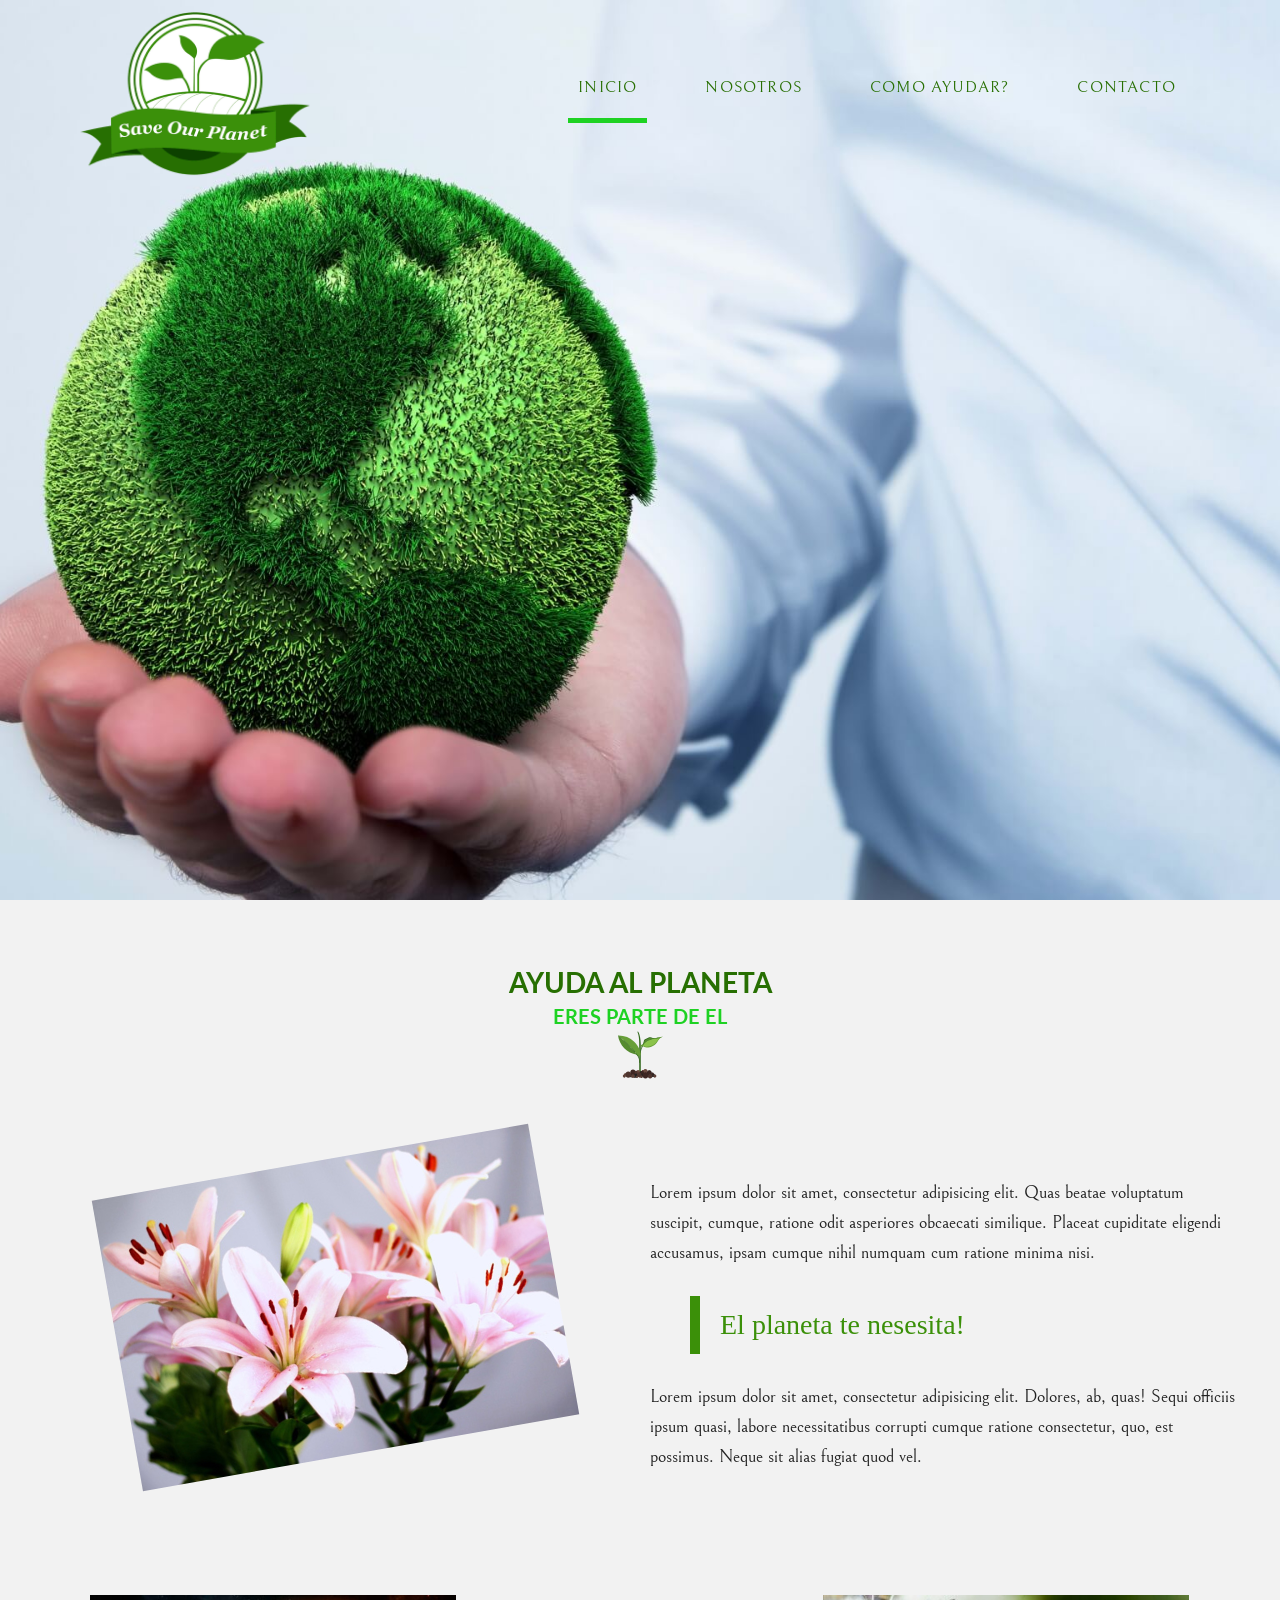
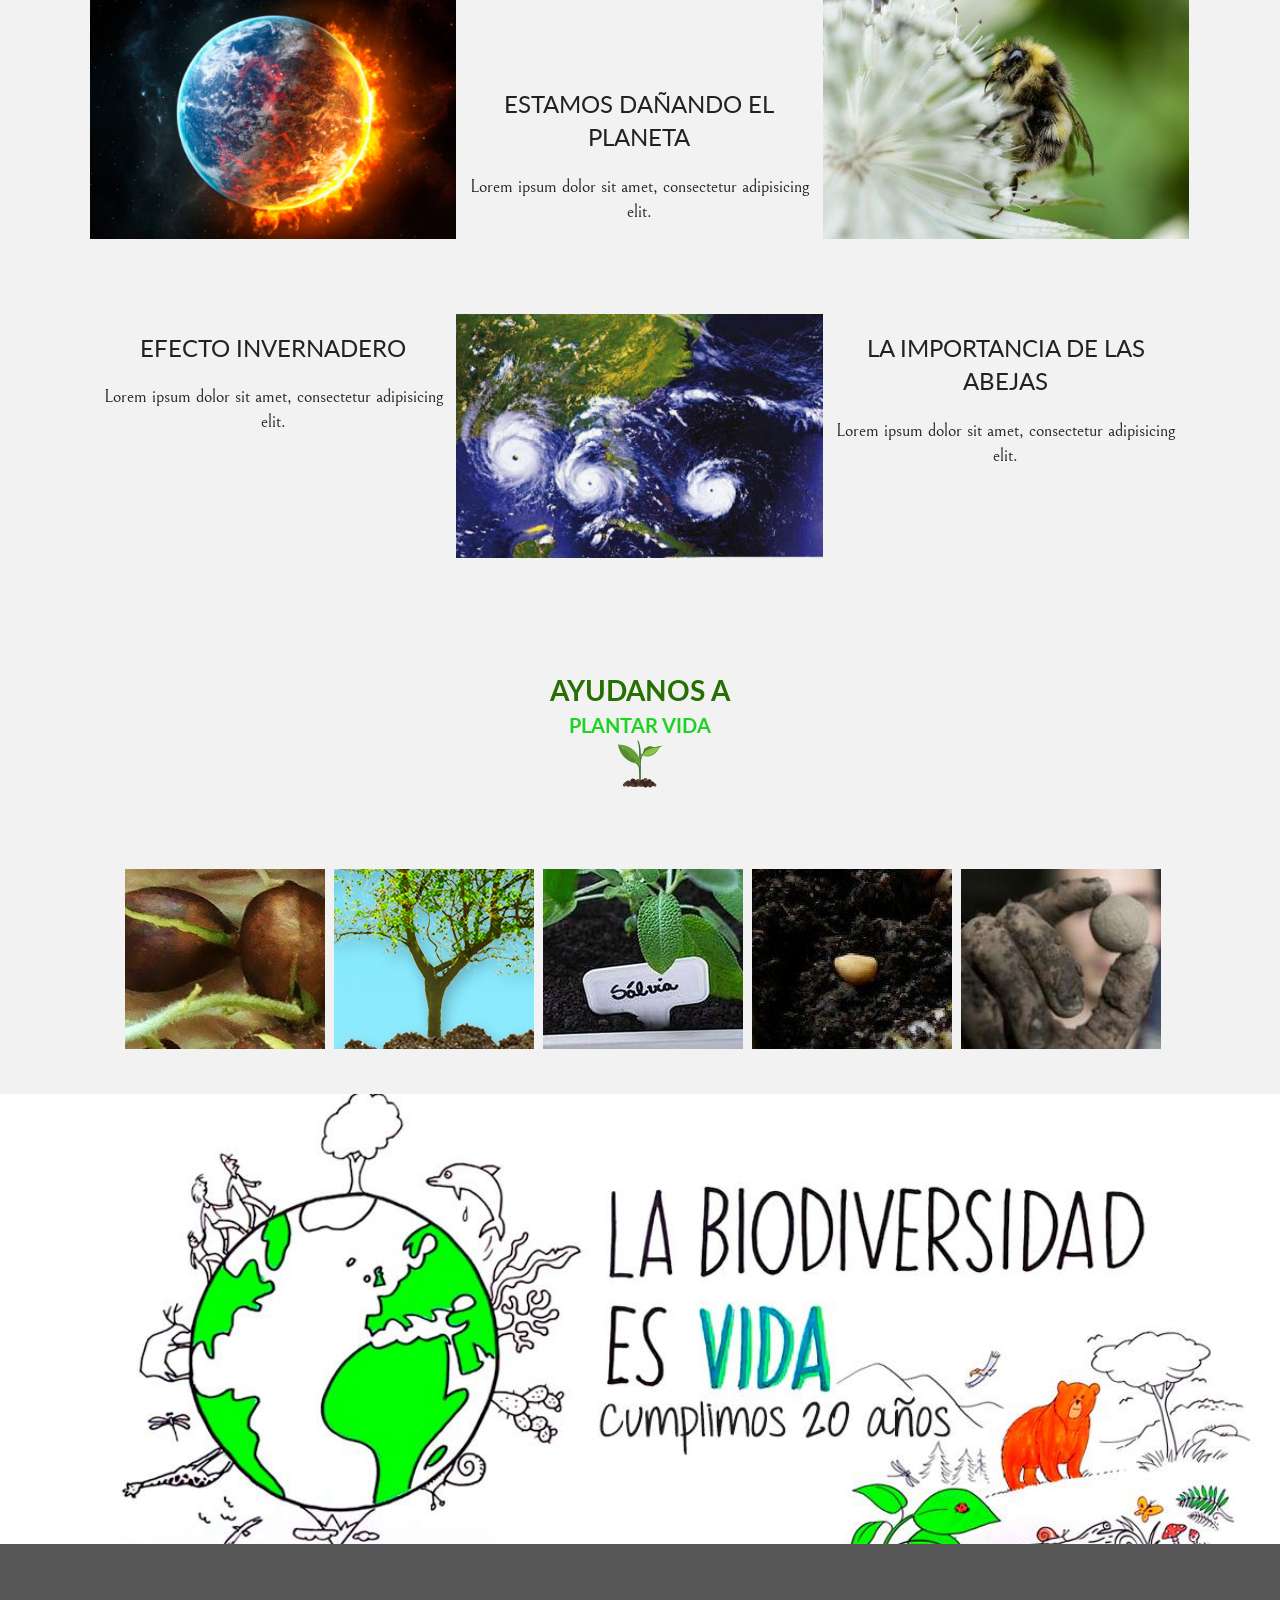
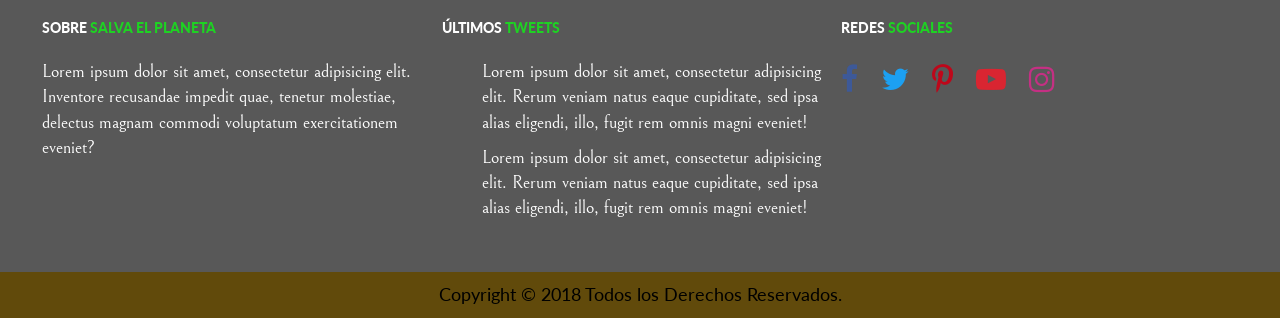
<file: index.html>
<!doctype html>
<html class="no-js" lang="es"> 

<head>
    <meta charset="utf-8">
    <meta http-equiv="x-ua-compatible" content="ie=edge">
    <title></title>
    <meta name="description" content="">
    <meta name="viewport" content="width=device-width, initial-scale=1, shrink-to-fit=no">

    <link rel="manifest" href="site.webmanifest">
    <link rel="apple-touch-icon" href="icon.png">
    <link rel="icon" href="img/favicon-32x32.png">
    <!-- Place favicon.ico in the root directory -->

    <link rel="stylesheet" href="css/normalize.css">
    <link rel="stylesheet" href="css/font-awesome.min.css">
    <link rel="stylesheet" href="css/main.css">
    <link rel="stylesheet" href="css/lightbox.css">
    <link href="https://fonts.googleapis.com/css?family=Bellefair|Lato:400,700,900" rel="stylesheet"> 



</head>

<body class="inicio">
    <!--[if lte IE 9]>
    <p class="browserupgrade">You are using an <strong>outdated</strong> browser. Please <a href="https://browsehappy.com/">upgrade your browser</a> to improve your experience and security.</p>
  <![endif]-->

    <!-- Navegacion -->

    <header class="site-header">
        <div class="hero">
            <div class="contenido-header">
                <nav>
                    <input type="checkbox" id="nav" class="hidden">
                    <label for="nav" class="nav-btn">
               <i></i>
               <i></i>
               <i></i>
            </label>
                    <div class="logo">
                        <a href="index.html"><img src="img/logo.png" class="logotipo"></a>
                    </div>
                    <div class="nav-wrapper">
                        <ul>
                            <li><a href="index.html" class="activo">Inicio</a></li>
                            <li><a href="nosotros.html">Nosotros</a></li>
                            <li><a href="como-ayudar.html">Como Ayudar?</a></li>
                            <li><a href="contacto.html">Contacto</a></li>
                        </ul>
                    </div>
                </nav>
            </div>
        </div>
    </header>

    <!-- Informacion -->

    <div class="contenedor">
        <main class="contenido-principal clearfix">
            <h2 class="encabezado">Ayuda al Planeta <span>Eres parte de el</span> <img src="img/planta.svg" class="planta"> </h2>

            <div class="contenedor-grid">

                <div class="imagen-principal columnas2-4">
                    <img src="img/sidebar.jpg" alt="Imagen" class="efecto-imagen">
                </div>

                <div class="contenido-principal columnas2-4">
                    <p>Lorem ipsum dolor sit amet, consectetur adipisicing elit. Quas beatae voluptatum suscipit, cumque, ratione odit asperiores obcaecati similique. Placeat cupiditate eligendi accusamus, ipsam cumque nihil numquam cum ratione minima nisi.</p>

                    <blockquote>
                        El planeta te nesesita!
                    </blockquote>

                    <p>Lorem ipsum dolor sit amet, consectetur adipisicing elit. Dolores, ab, quas! Sequi officiis ipsum quasi, labore necessitatibus corrupti cumque ratione consectetur, quo, est possimus. Neque sit alias fugiat quod vel.</p>

                </div>
            </div>
        </main>
    </div>

    <!-- Impacto Social -->

    <div class="informacion-cajas contenedor clear">
        <div class="caja">
            <img src="img/informacion01.jpg" alt="informacion" class="imagen-caja">

            <div class="contenido-caja">
                <h2>Efecto Invernadero</h2>
                <p>Lorem ipsum dolor sit amet, consectetur adipisicing elit.</p>
            </div>
        </div>

        <div class="caja">
            <div class="contenido-caja">
                <h2>Estamos Dañando el planeta</h2>
                <p>Lorem ipsum dolor sit amet, consectetur adipisicing elit.</p>
            </div>

            <img src="img/informacion02.jpg" alt="informacion" class="imagen-caja">
        </div>

        <div class="caja">
            <img src="img/informacion03.jpg" alt="informacion" class="imagen-caja">

            <div class="contenido-caja">
                <h2>La importancia de las abejas</h2>
                <p>Lorem ipsum dolor sit amet, consectetur adipisicing elit.</p>
            </div>
        </div>

    </div>

    <div class="contenedor">
        <main class="contenido-principal clearfix">
            <h2 class="encabezado">Ayudanos A <span>Plantar Vida</span> <img src="img/planta.svg" class="planta"> </h2>
        </main>
    </div>

    <!-- Galeria -->
    <section class="seccion contenedor">
        <div class="galeria">
            <a href="img/Galeria/Grande/galeria01.JPG" data-lightbox="galeria">
                <img src="img/Galeria/galeria01.jpg" alt="">
            </a>
            <a href="img/Galeria/Grande/galeria02.jpg" data-lightbox="galeria">
                <img src="img/Galeria/galeria02.jpg" alt="">
            </a>
            <a href="img/Galeria/Grande/galeria03.jpg" data-lightbox="galeria">
                <img src="img/Galeria/galeria03.jpg" alt="">
            </a>
            <a href="img/Galeria/Grande/galeria04.jpg" data-lightbox="galeria">
                <img src="img/Galeria/galeria04.jpg" alt="">
            </a>
            <a href="img/Galeria/Grande/galeria05.jpg" data-lightbox="galeria">
                <img src="img/Galeria/galeria05.jpg" alt="">
            </a>
        </div>
    </section>

    <!-- Mapa -->

    <div class="mapa"></div>

    <!-- Footer -->

    <footer class="site-footer">
        <div class="contenedor clearfix">
            <div class="footer-informacion">
                <h3>Sobre <span>Salva el Planeta</span></h3>
                <p>Lorem ipsum dolor sit amet, consectetur adipisicing elit. Inventore recusandae impedit quae, tenetur molestiae, delectus magnam commodi voluptatum exercitationem eveniet?</p>
            </div>
            <div class="ultimos-tweets">
                <h3>Últimos <span>tweets</span></h3>
                <ul>
                    <li>Lorem ipsum dolor sit amet, consectetur adipisicing elit. Rerum veniam natus eaque cupiditate, sed ipsa alias eligendi, illo, fugit rem omnis magni eveniet!</li>
                    <li>Lorem ipsum dolor sit amet, consectetur adipisicing elit. Rerum veniam natus eaque cupiditate, sed ipsa alias eligendi, illo, fugit rem omnis magni eveniet!</li>
                </ul>
            </div>

            <!-- Redes Sociales -->

            <div class="menu">
                <h3>Redes <span>Sociales</span></h3>
                <nav class="redes-sociales">
                    <a href="#"><i class="fa fa-facebook" aria-hidden="true"></i></a>
                    <a href="#"><i class="fa fa-twitter" aria-hidden="true"></i></a>
                    <a href="#"><i class="fa fa-pinterest-p" aria-hidden="true"></i></a>
                    <a href="#"><i class="fa fa-youtube-play" aria-hidden="true"></i></a>
                    <a href="#"><i class="fa fa-instagram" aria-hidden="true"></i></a>
                </nav>
            </div>
        </div>
        <p class="copyright">Copyright &copy 2018 Todos los Derechos Reservados.</p>
    </footer>
    <script src="js/vendor/modernizr-3.6.0.min.js"></script>
    <script src="https://code.jquery.com/jquery-3.3.1.min.js" integrity="sha256-FgpCb/KJQlLNfOu91ta32o/NMZxltwRo8QtmkMRdAu8=" crossorigin="anonymous"></script>
    <script>
        window.jQuery || document.write('<script src="js/vendor/jquery-3.3.1.min.js"><\/script>')

    </script>
    <script src="js/plugins.js"></script>
    <script src="js/main.js"></script>

    <!-- Google Analytics: change UA-XXXXX-Y to be your site's ID. -->
    <script>
        window.ga = function() {
            ga.q.push(arguments)
        };
        ga.q = [];
        ga.l = +new Date;
        ga('create', 'UA-XXXXX-Y', 'auto');
        ga('send', 'pageview')

    </script>
    <script src="https://www.google-analytics.com/analytics.js" async defer></script>
    <script src="js/lightbox.js"></script>
</body>

</html>
</file>
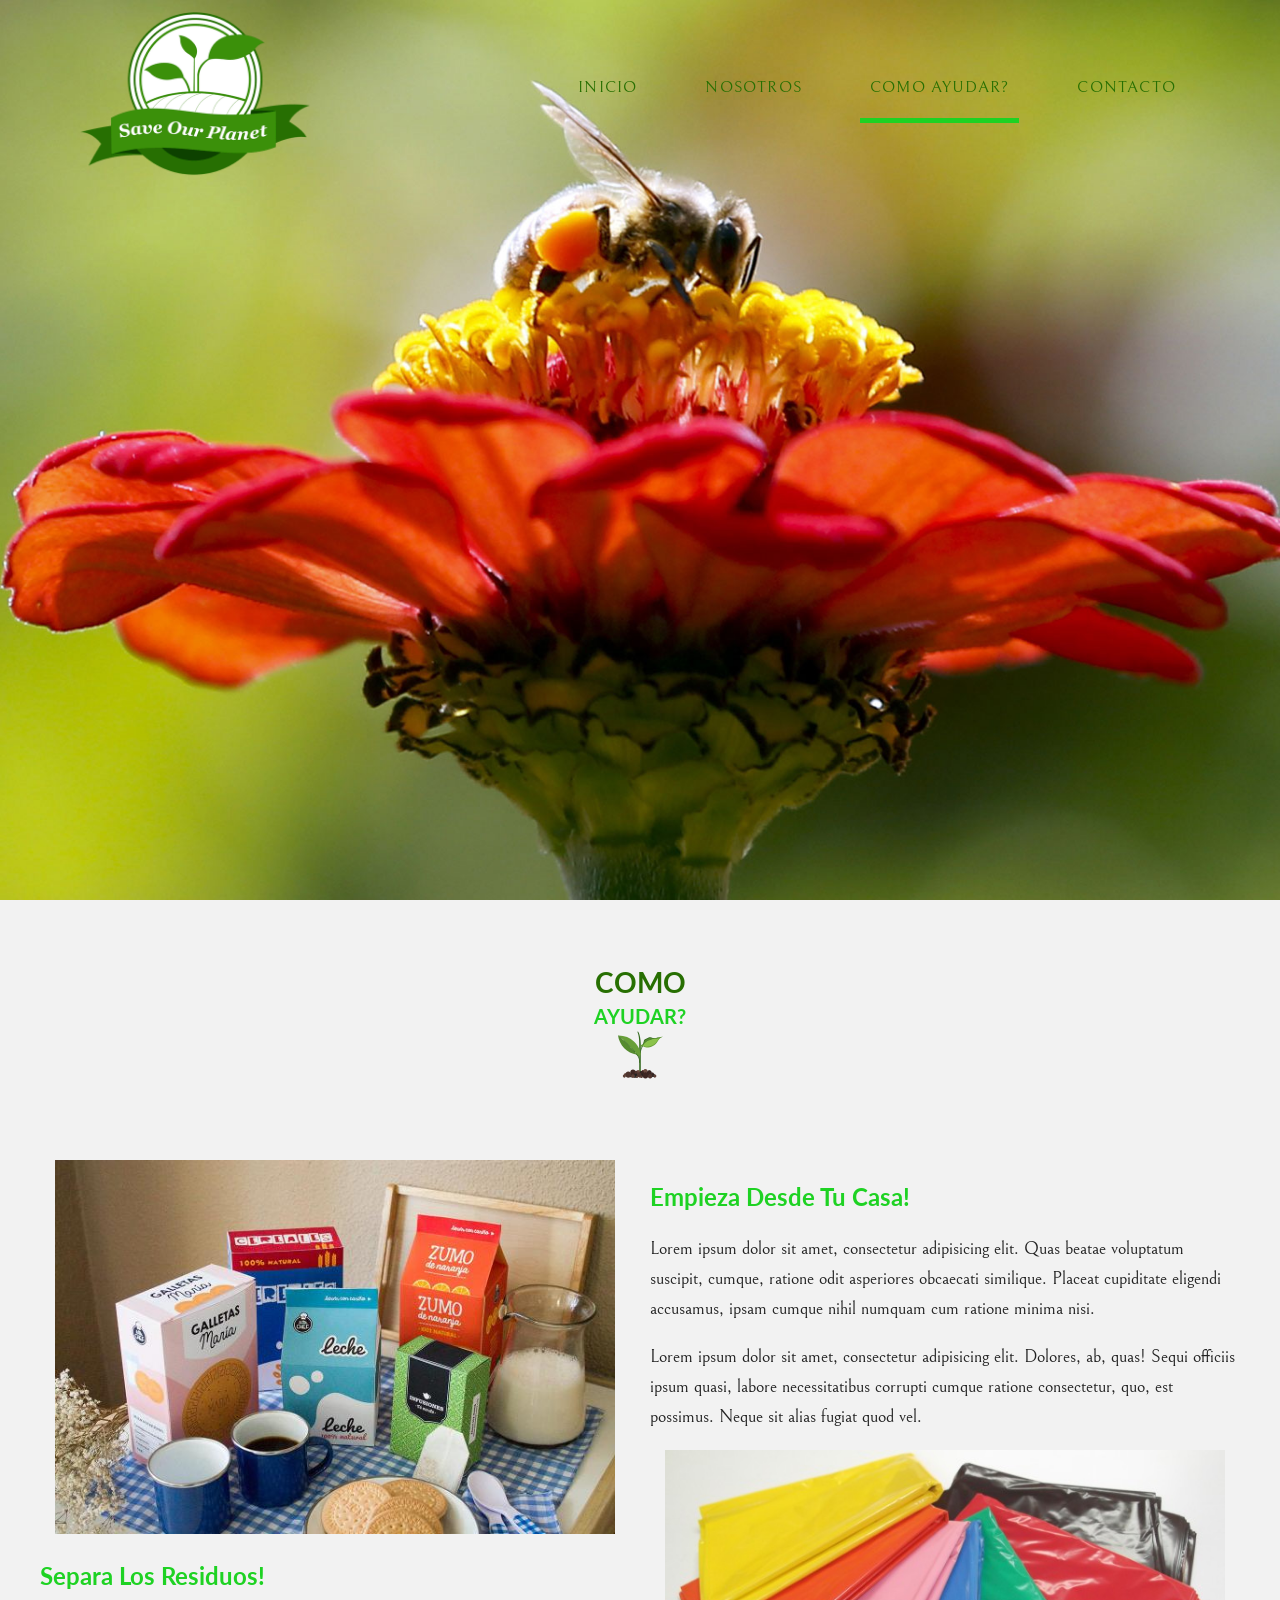
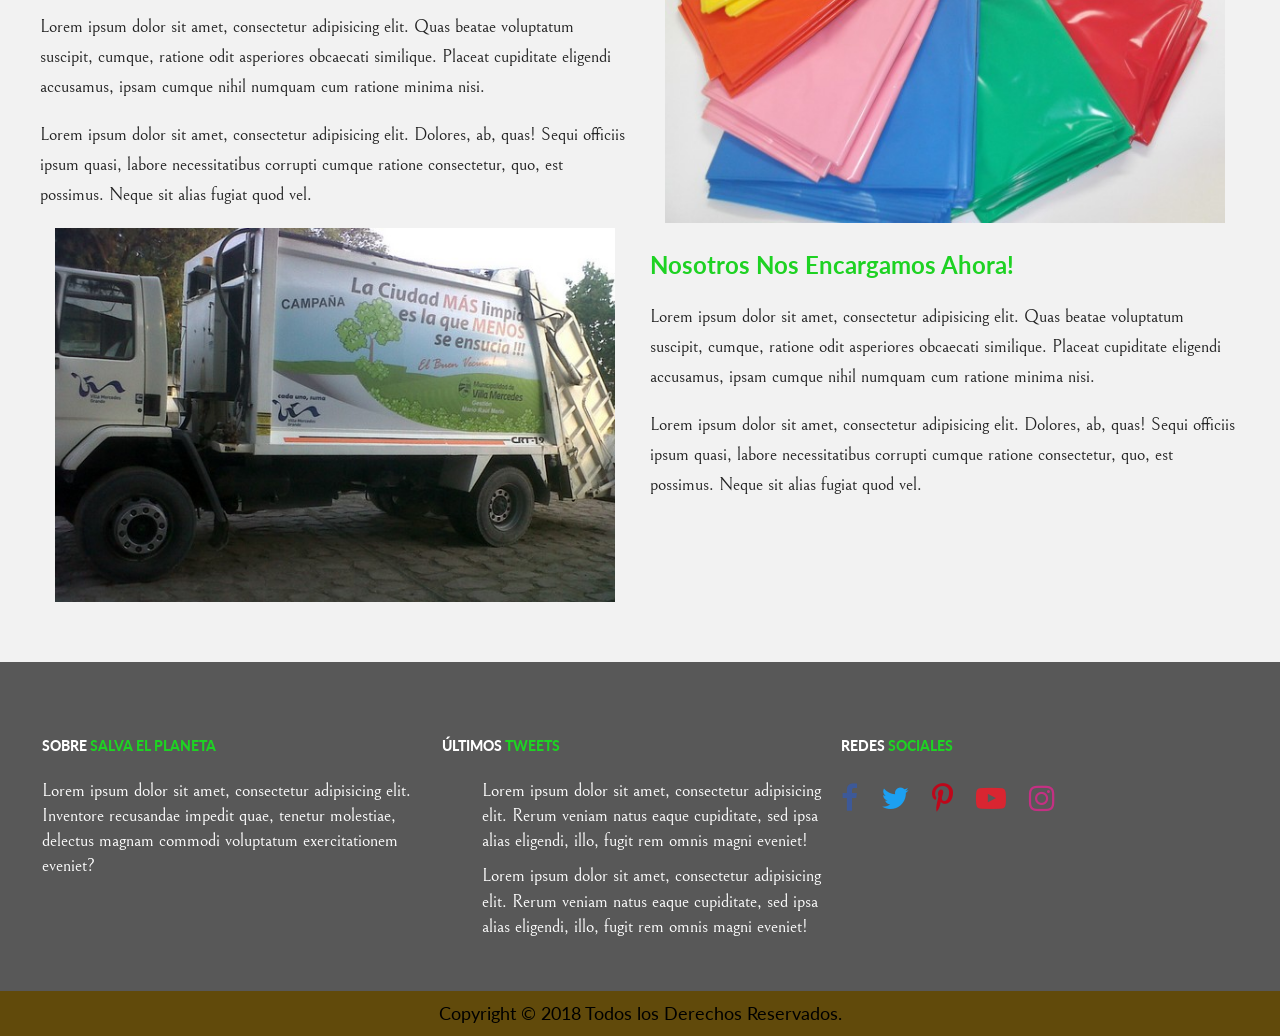
<file: como-ayudar.html>
<!doctype html>
<html class="no-js" lang="es"> 

<head>
    <meta charset="utf-8"> 
    <meta http-equiv="x-ua-compatible" content="ie=edge">
    <title></title>
    <meta name="description" content="">
    <meta name="viewport" content="width=device-width, initial-scale=1, shrink-to-fit=no">

    <link rel="manifest" href="site.webmanifest">
    <link rel="apple-touch-icon" href="icon.png">
    <link rel="icon" href="img/favicon-32x32.png">
    <!-- Place favicon.ico in the root directory -->

    <link rel="stylesheet" href="css/normalize.css">
    <link rel="stylesheet" href="css/font-awesome.min.css">
    <link rel="stylesheet" href="css/main.css">
    <link rel="stylesheet" href="css/lightbox.css">
    <link href="https://fonts.googleapis.com/css?family=Bellefair|Lato:400,700,900" rel="stylesheet">

</head>

<body class="inicio">
    <!--[if lte IE 9]>
    <p class="browserupgrade">You are using an <strong>outdated</strong> browser. Please <a href="https://browsehappy.com/">upgrade your browser</a> to improve your experience and security.</p>
  <![endif]-->

    <!-- Navegacion -->

    <header class="site-header">
        <div class="hero3">
            <div class="contenido-header">
                <nav>
                    <input type="checkbox" id="nav" class="hidden">
                    <label for="nav" class="nav-btn">
               <i></i>
               <i></i>
               <i></i>
            </label>
                    <div class="logo">
                        <a href="index.html"><img src="img/logo.png" class="logotipo"></a>
                    </div>
                    <div class="nav-wrapper">
                        <ul>
                            <li><a href="index.html">Inicio</a></li>
                            <li><a href="nosotros.html">Nosotros</a></li>
                            <li><a href="como-ayudar.html" class="activo">Como Ayudar?</a></li>
                            <li><a href="contacto.html">Contacto</a></li>
                        </ul>
                    </div>
                </nav>
            </div>
        </div>
    </header>

    <!-- Informacion -->

    <div class="contenedor">
        <main class="contenido-principal clearfix">
            <h2 class="encabezado">Como <span>Ayudar?</span> <img src="img/planta.svg" class="planta"> </h2>

            <div class="contenedor-grid">
                
                <div class="imagen-principal columnas2-4">
                    <img src="img/reciclaje.jpg" alt="Imagen" class="efecto-normal">
                </div>

                <div class="contenido-principal columnas2-4">
                    
                    <h2 class="verde">Empieza Desde Tu Casa!</h2>
                    
                    <p>Lorem ipsum dolor sit amet, consectetur adipisicing elit. Quas beatae voluptatum suscipit, cumque, ratione odit asperiores obcaecati similique. Placeat cupiditate eligendi accusamus, ipsam cumque nihil numquam cum ratione minima nisi.</p>

                    <p>Lorem ipsum dolor sit amet, consectetur adipisicing elit. Dolores, ab, quas! Sequi officiis ipsum quasi, labore necessitatibus corrupti cumque ratione consectetur, quo, est possimus. Neque sit alias fugiat quod vel.</p>

                </div>
                
                <!-- Informacion 2 -->
                
                <div class="imagen-secundaria columnas2-4">
                    <img src="img/bolsas.jpg" alt="Imagen" class="efecto-normal">
                </div>

                <div class="contenido-principal columnas2-4">
                    
                    <h2 class="verde">Separa Los Residuos!</h2>
                    
                    <p>Lorem ipsum dolor sit amet, consectetur adipisicing elit. Quas beatae voluptatum suscipit, cumque, ratione odit asperiores obcaecati similique. Placeat cupiditate eligendi accusamus, ipsam cumque nihil numquam cum ratione minima nisi.</p>

                    <p>Lorem ipsum dolor sit amet, consectetur adipisicing elit. Dolores, ab, quas! Sequi officiis ipsum quasi, labore necessitatibus corrupti cumque ratione consectetur, quo, est possimus. Neque sit alias fugiat quod vel.</p>

                </div>
                
                <!-- Informacion 3 -->
                
                <div class="imagen-principal columnas2-4">
                    <img src="img/recolector-basura.jpg" alt="Imagen" class="efecto-normal">
                </div>

                <div class="contenido-principal columnas2-4">
                    
                    <h2 class="verde">Nosotros Nos Encargamos Ahora!</h2>
                    
                    <p>Lorem ipsum dolor sit amet, consectetur adipisicing elit. Quas beatae voluptatum suscipit, cumque, ratione odit asperiores obcaecati similique. Placeat cupiditate eligendi accusamus, ipsam cumque nihil numquam cum ratione minima nisi.</p>

                    <p>Lorem ipsum dolor sit amet, consectetur adipisicing elit. Dolores, ab, quas! Sequi officiis ipsum quasi, labore necessitatibus corrupti cumque ratione consectetur, quo, est possimus. Neque sit alias fugiat quod vel.</p>

                </div>

            </div>
        </main>
    </div>


    <!-- Footer -->

    <footer class="site-footer">
        <div class="contenedor clearfix">
            <div class="footer-informacion">
                <h3>Sobre <span>Salva el Planeta</span></h3>
                <p>Lorem ipsum dolor sit amet, consectetur adipisicing elit. Inventore recusandae impedit quae, tenetur molestiae, delectus magnam commodi voluptatum exercitationem eveniet?</p>
            </div>
            <div class="ultimos-tweets">
                <h3>Últimos <span>tweets</span></h3>
                <ul>
                    <li>Lorem ipsum dolor sit amet, consectetur adipisicing elit. Rerum veniam natus eaque cupiditate, sed ipsa alias eligendi, illo, fugit rem omnis magni eveniet!</li>
                    <li>Lorem ipsum dolor sit amet, consectetur adipisicing elit. Rerum veniam natus eaque cupiditate, sed ipsa alias eligendi, illo, fugit rem omnis magni eveniet!</li>
                </ul>
            </div>

            <!-- Redes Sociales -->

            <div class="menu">
                <h3>Redes <span>Sociales</span></h3>
                <nav class="redes-sociales">
                    <a href="#"><i class="fa fa-facebook" aria-hidden="true"></i></a>
                    <a href="#"><i class="fa fa-twitter" aria-hidden="true"></i></a>
                    <a href="#"><i class="fa fa-pinterest-p" aria-hidden="true"></i></a>
                    <a href="#"><i class="fa fa-youtube-play" aria-hidden="true"></i></a>
                    <a href="#"><i class="fa fa-instagram" aria-hidden="true"></i></a>
                </nav>
            </div>
        </div>
        <p class="copyright">Copyright &copy 2018 Todos los Derechos Reservados.</p>
    </footer>
    <script src="js/vendor/modernizr-3.6.0.min.js"></script>
    <script src="https://code.jquery.com/jquery-3.3.1.min.js" integrity="sha256-FgpCb/KJQlLNfOu91ta32o/NMZxltwRo8QtmkMRdAu8=" crossorigin="anonymous"></script>
    <script>
        window.jQuery || document.write('<script src="js/vendor/jquery-3.3.1.min.js"><\/script>')

    </script>
    <script src="js/plugins.js"></script>
    <script src="js/main.js"></script>

    <!-- Google Analytics: change UA-XXXXX-Y to be your site's ID. -->
    <script>
        window.ga = function() {
            ga.q.push(arguments)
        };
        ga.q = [];
        ga.l = +new Date;
        ga('create', 'UA-XXXXX-Y', 'auto');
        ga('send', 'pageview')

    </script>
    <script src="https://www.google-analytics.com/analytics.js" async defer></script>
    <script src="js/lightbox.js"></script>
</body>

</html>
</file>
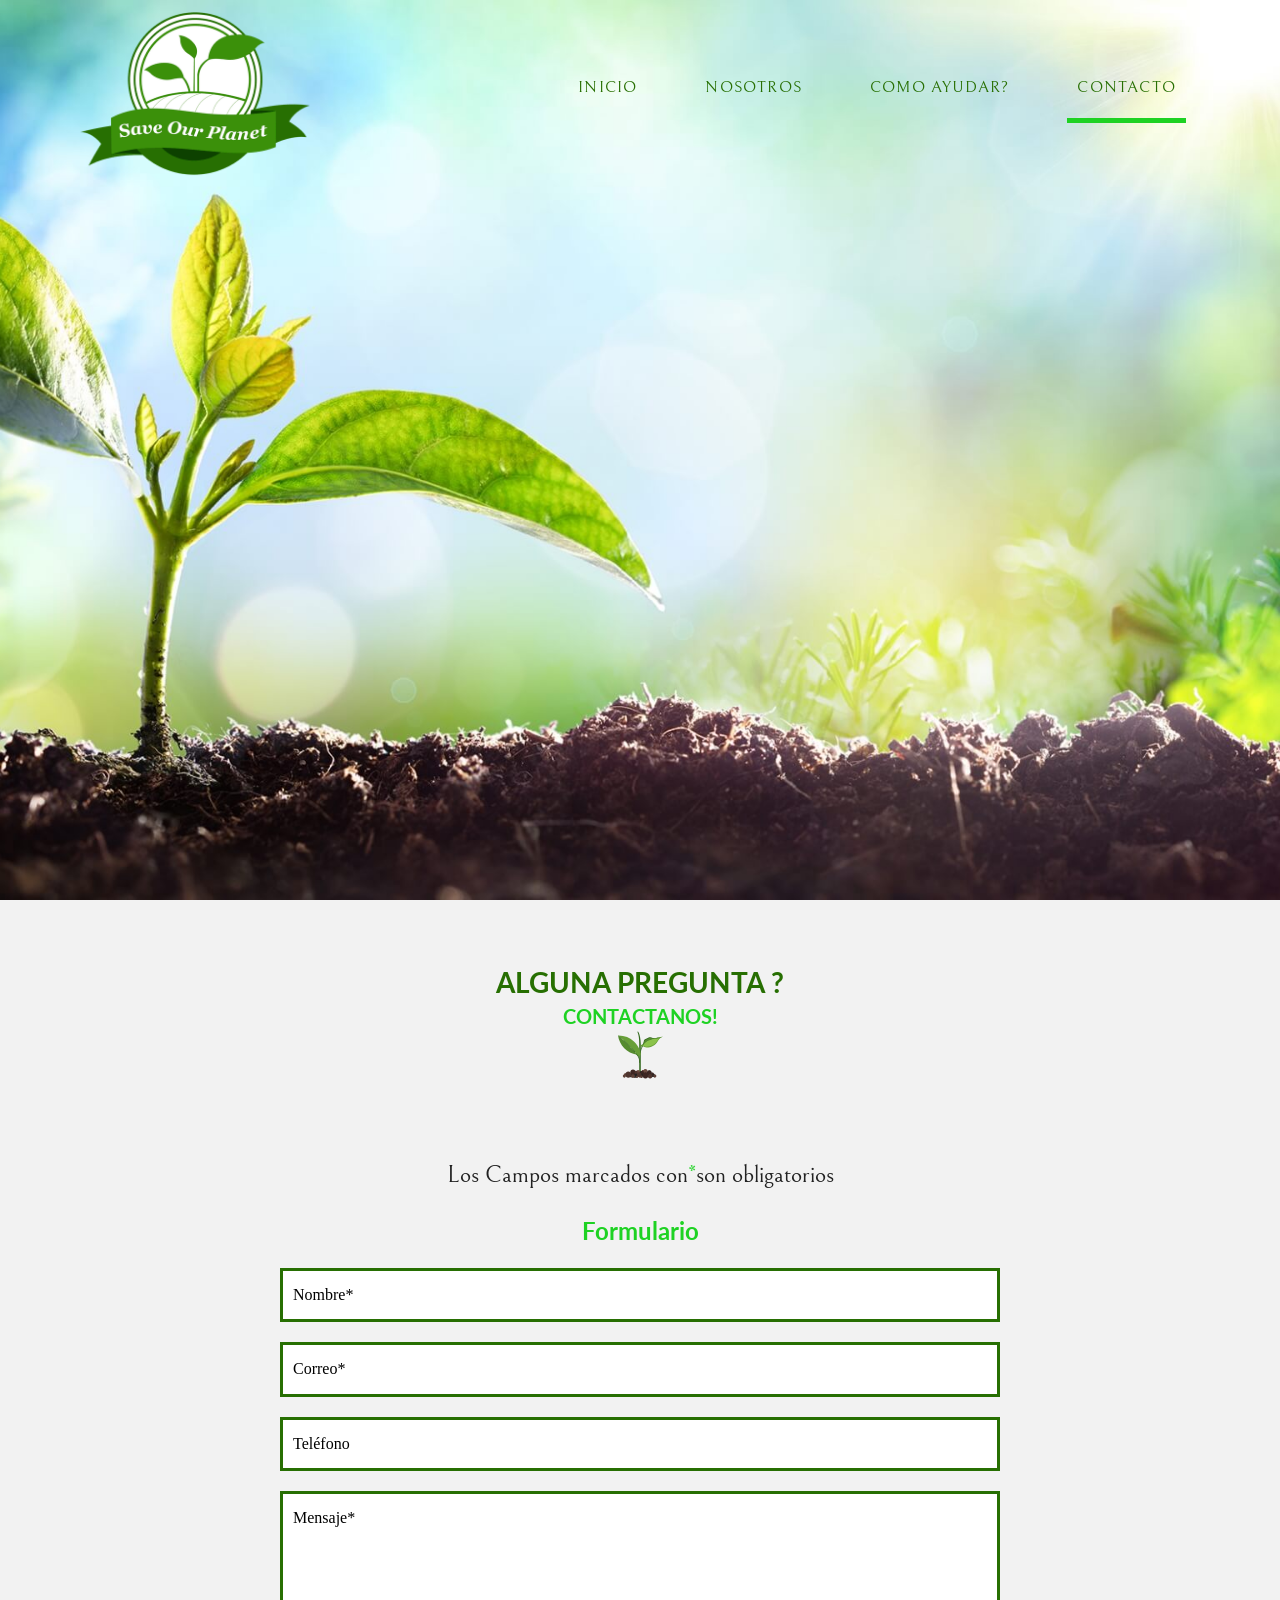
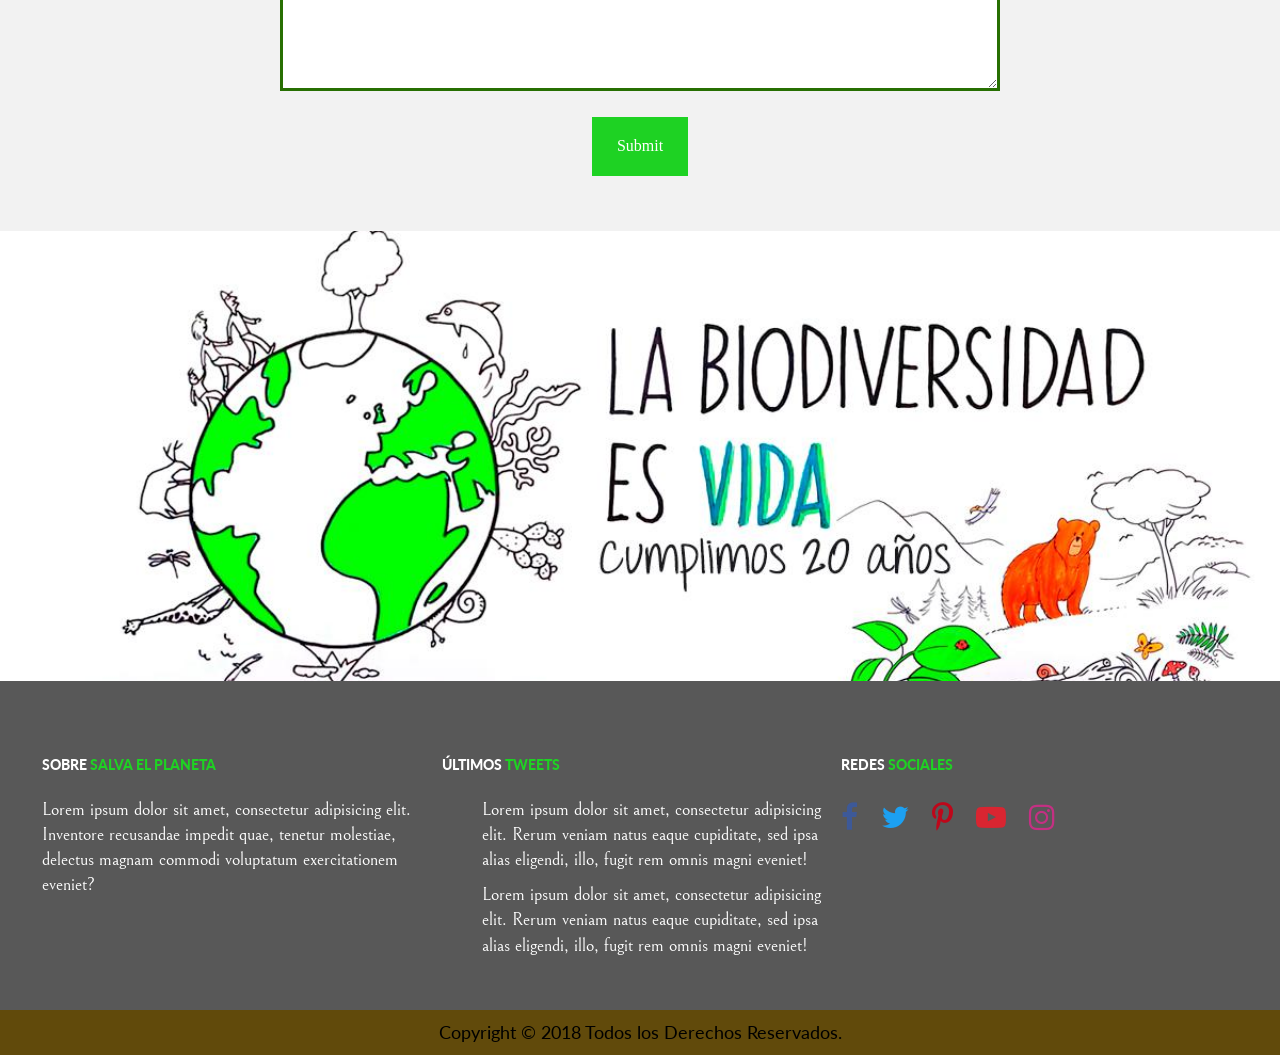
<file: contacto.html>
<!doctype html>
<html class="no-js" lang="es"> 

<head>
    <meta charset="utf-8">
    <meta http-equiv="x-ua-compatible" content="ie=edge">
    <title></title>
    <meta name="description" content="">
    <meta name="viewport" content="width=device-width, initial-scale=1, shrink-to-fit=no">

    <link rel="manifest" href="site.webmanifest">
    <link rel="apple-touch-icon" href="icon.png">
    <link rel="icon" href="img/favicon-32x32.png">
    <!-- Place favicon.ico in the root directory -->

    <link rel="stylesheet" href="css/normalize.css">
    <link rel="stylesheet" href="css/font-awesome.min.css">
    <link rel="stylesheet" href="css/main.css">
    <link rel="stylesheet" href="css/lightbox.css">
    <link href="https://fonts.googleapis.com/css?family=Bellefair|Lato:400,700,900" rel="stylesheet">

</head>

<body class="inicio">
    <!--[if lte IE 9]>
    <p class="browserupgrade">You are using an <strong>outdated</strong> browser. Please <a href="https://browsehappy.com/">upgrade your browser</a> to improve your experience and security.</p>
  <![endif]-->

    <!-- Navegacion -->

    <header class="site-header">
        <div class="hero4">
            <div class="contenido-header">
                <nav>
                    <input type="checkbox" id="nav" class="hidden">
                    <label for="nav" class="nav-btn">
               <i></i>
               <i></i>
               <i></i>
            </label>
                    <div class="logo">
                        <a href="index.html"><img src="img/logo.png" class="logotipo"></a>
                    </div>
                    <div class="nav-wrapper">
                        <ul>
                            <li><a href="index.html">Inicio</a></li>
                            <li><a href="nosotros.html">Nosotros</a></li>
                            <li><a href="como-ayudar.html">Como Ayudar?</a></li>
                            <li><a href="contacto.html" class="activo">Contacto</a></li>
                        </ul>
                    </div>
                </nav>
            </div>
        </div>
    </header>

    <!-- Informacion -->

    <div class="contenedor">
        <main class="contenido-principal clearfix">
            <h2 class="encabezado">Alguna Pregunta ?<span>Contactanos!</span> <img src="img/planta.svg" class="planta"> </h2>

            <div class="contenedor-grid">

                <p class="center">Los Campos marcados con<span>*</span>son obligatorios </p>

                <!-- Contacto -->

                <form class="reserva-contacto" method="post">
                    <h2 class="verde center">Formulario</h2>

                    <div class="campo">
                        <input type="text" name="nombre" placeholder="Nombre*" required>
                    </div>

                    <div class="campo">
                        <input type="email" name="correo" placeholder="Correo*" required>
                    </div>

                    <div class="campo">
                        <input type="tel" name="telefono" placeholder="Teléfono" required>
                    </div>

                    <div class="campo">
                        <textarea name="mensaje" placeholder="Mensaje*" required></textarea>
                    </div>

                    <input type="submit" name="enviar" class="button">

                </form>

            </div>
        </main>
    </div>

    <!-- Mapa -->

    <div class="mapa"></div>

    <!-- Footer -->

    <footer class="site-footer">
        <div class="contenedor clearfix">
            <div class="footer-informacion">
                <h3>Sobre <span>Salva el Planeta</span></h3>
                <p>Lorem ipsum dolor sit amet, consectetur adipisicing elit. Inventore recusandae impedit quae, tenetur molestiae, delectus magnam commodi voluptatum exercitationem eveniet?</p>
            </div>
            <div class="ultimos-tweets">
                <h3>Últimos <span>tweets</span></h3>
                <ul>
                    <li>Lorem ipsum dolor sit amet, consectetur adipisicing elit. Rerum veniam natus eaque cupiditate, sed ipsa alias eligendi, illo, fugit rem omnis magni eveniet!</li>
                    <li>Lorem ipsum dolor sit amet, consectetur adipisicing elit. Rerum veniam natus eaque cupiditate, sed ipsa alias eligendi, illo, fugit rem omnis magni eveniet!</li>
                </ul>
            </div>

            <!-- Redes Sociales -->

            <div class="menu">
                <h3>Redes <span>Sociales</span></h3>
                <nav class="redes-sociales">
                    <a href="#"><i class="fa fa-facebook" aria-hidden="true"></i></a>
                    <a href="#"><i class="fa fa-twitter" aria-hidden="true"></i></a>
                    <a href="#"><i class="fa fa-pinterest-p" aria-hidden="true"></i></a>
                    <a href="#"><i class="fa fa-youtube-play" aria-hidden="true"></i></a>
                    <a href="#"><i class="fa fa-instagram" aria-hidden="true"></i></a>
                </nav>
            </div>
        </div>
        <p class="copyright">Copyright &copy 2018 Todos los Derechos Reservados.</p>
    </footer>
    <script src="js/vendor/modernizr-3.6.0.min.js"></script>
    <script src="https://code.jquery.com/jquery-3.3.1.min.js" integrity="sha256-FgpCb/KJQlLNfOu91ta32o/NMZxltwRo8QtmkMRdAu8=" crossorigin="anonymous"></script>
    <script>
        window.jQuery || document.write('<script src="js/vendor/jquery-3.3.1.min.js"><\/script>')

    </script>
    <script src="js/plugins.js"></script>
    <script src="js/main.js"></script>

    <!-- Google Analytics: change UA-XXXXX-Y to be your site's ID. -->
    <script>
        window.ga = function() {
            ga.q.push(arguments)
        };
        ga.q = [];
        ga.l = +new Date;
        ga('create', 'UA-XXXXX-Y', 'auto');
        ga('send', 'pageview')

    </script>
    <script src="https://www.google-analytics.com/analytics.js" async defer></script>
    <script src="js/lightbox.js"></script>
</body>

</html>
</file>
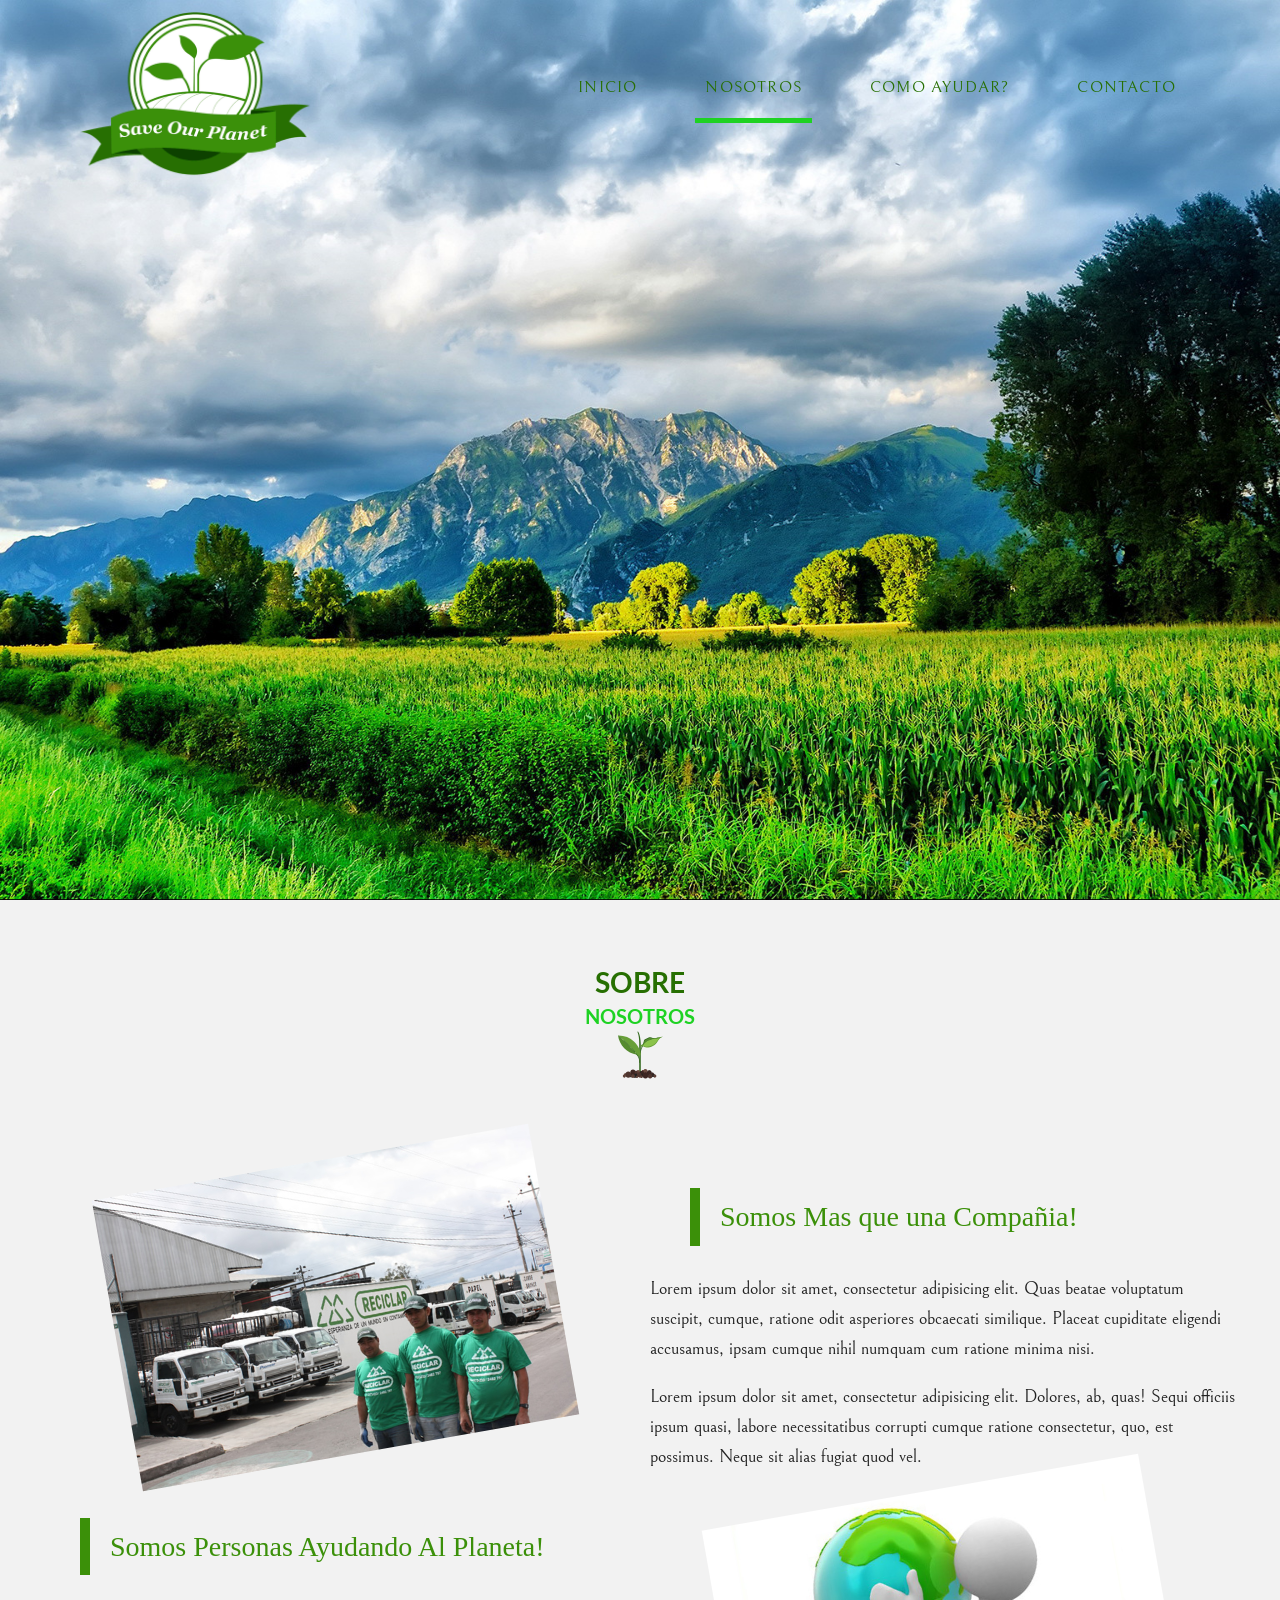
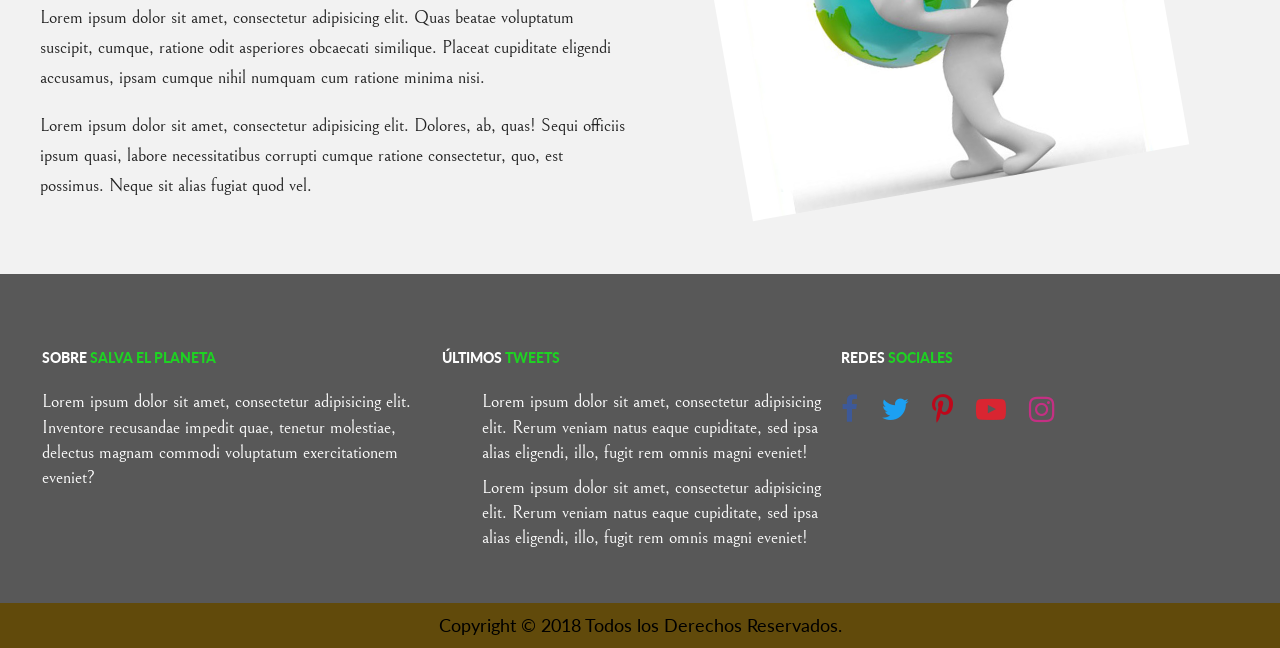
<file: nosotros.html>
<!doctype html> 
<html class="no-js" lang="es">

<head>
    <meta charset="utf-8">
    <meta http-equiv="x-ua-compatible" content="ie=edge">
    <title></title>
    <meta name="description" content="">
    <meta name="viewport" content="width=device-width, initial-scale=1, shrink-to-fit=no">

    <link rel="manifest" href="site.webmanifest">
    <link rel="apple-touch-icon" href="icon.png">
    <link rel="icon" href="img/favicon-32x32.png">
    <!-- Place favicon.ico in the root directory -->

    <link rel="stylesheet" href="css/normalize.css">
    <link rel="stylesheet" href="css/font-awesome.min.css">
    <link rel="stylesheet" href="css/main.css">
    <link rel="stylesheet" href="css/lightbox.css">
    <link href="https://fonts.googleapis.com/css?family=Bellefair|Lato:400,700,900" rel="stylesheet">

</head>

<body class="inicio">
    <!--[if lte IE 9]>
    <p class="browserupgrade">You are using an <strong>outdated</strong> browser. Please <a href="https://browsehappy.com/">upgrade your browser</a> to improve your experience and security.</p>
  <![endif]-->

    <!-- Navegacion -->

    <header class="site-header">
        <div class="hero2">
            <div class="contenido-header">
                <nav>
                    <input type="checkbox" id="nav" class="hidden">
                    <label for="nav" class="nav-btn">
               <i></i>
               <i></i>
               <i></i>
            </label>
                    <div class="logo">
                        <a href="index.html"><img src="img/logo.png" class="logotipo"></a>
                    </div>
                    <div class="nav-wrapper">
                        <ul>
                            <li><a href="index.html">Inicio</a></li>
                            <li><a href="nosotros.html" class="activo">Nosotros</a></li>
                            <li><a href="como-ayudar.html">Como Ayudar?</a></li>
                            <li><a href="contacto.html">Contacto</a></li>
                        </ul>
                    </div>
                </nav>
            </div>
        </div>
    </header>

    <!-- Informacion -->

    <div class="contenedor">
        <main class="contenido-principal clearfix">
            <h2 class="encabezado">Sobre <span>Nosotros</span> <img src="img/planta.svg" class="planta"> </h2>

            <div class="contenedor-grid">

                <div class="imagen-principal columnas2-4"> 
                    <img src="img/compa%C3%B1ia.jpg" alt="Imagen" class="efecto-imagen">
                </div>

                <div class="contenido-principal columnas2-4">
                   <blockquote>
                        Somos Mas que una Compañia!
                    </blockquote>
                    <p>Lorem ipsum dolor sit amet, consectetur adipisicing elit. Quas beatae voluptatum suscipit, cumque, ratione odit asperiores obcaecati similique. Placeat cupiditate eligendi accusamus, ipsam cumque nihil numquam cum ratione minima nisi.</p>

                    <p>Lorem ipsum dolor sit amet, consectetur adipisicing elit. Dolores, ab, quas! Sequi officiis ipsum quasi, labore necessitatibus corrupti cumque ratione consectetur, quo, est possimus. Neque sit alias fugiat quod vel.</p>

                </div>
                
                <div class="imagen-secundaria columnas2-4 derecha">
                    <img src="img/ayudando-planeta.jpg" alt="Imagen" class="efecto-imagen">
                </div>

                <div class="contenido-principal columnas2-4">
                   <blockquote>
                        Somos Personas Ayudando Al Planeta!
                    </blockquote>
                    <p>Lorem ipsum dolor sit amet, consectetur adipisicing elit. Quas beatae voluptatum suscipit, cumque, ratione odit asperiores obcaecati similique. Placeat cupiditate eligendi accusamus, ipsam cumque nihil numquam cum ratione minima nisi.</p>

                    <p>Lorem ipsum dolor sit amet, consectetur adipisicing elit. Dolores, ab, quas! Sequi officiis ipsum quasi, labore necessitatibus corrupti cumque ratione consectetur, quo, est possimus. Neque sit alias fugiat quod vel.</p>

                </div>
            </div>
        </main>
    </div>


    <!-- Footer -->

    <footer class="site-footer">
        <div class="contenedor clearfix">
            <div class="footer-informacion">
                <h3>Sobre <span>Salva el Planeta</span></h3>
                <p>Lorem ipsum dolor sit amet, consectetur adipisicing elit. Inventore recusandae impedit quae, tenetur molestiae, delectus magnam commodi voluptatum exercitationem eveniet?</p>
            </div>
            <div class="ultimos-tweets">
                <h3>Últimos <span>tweets</span></h3>
                <ul>
                    <li>Lorem ipsum dolor sit amet, consectetur adipisicing elit. Rerum veniam natus eaque cupiditate, sed ipsa alias eligendi, illo, fugit rem omnis magni eveniet!</li>
                    <li>Lorem ipsum dolor sit amet, consectetur adipisicing elit. Rerum veniam natus eaque cupiditate, sed ipsa alias eligendi, illo, fugit rem omnis magni eveniet!</li>
                </ul>
            </div>

            <!-- Redes Sociales -->

            <div class="menu">
                <h3>Redes <span>Sociales</span></h3>
                <nav class="redes-sociales">
                    <a href="#"><i class="fa fa-facebook" aria-hidden="true"></i></a>
                    <a href="#"><i class="fa fa-twitter" aria-hidden="true"></i></a>
                    <a href="#"><i class="fa fa-pinterest-p" aria-hidden="true"></i></a>
                    <a href="#"><i class="fa fa-youtube-play" aria-hidden="true"></i></a>
                    <a href="#"><i class="fa fa-instagram" aria-hidden="true"></i></a>
                </nav>
            </div>
        </div>
        <p class="copyright">Copyright &copy 2018 Todos los Derechos Reservados.</p>
    </footer>
    <script src="js/vendor/modernizr-3.6.0.min.js"></script>
    <script src="https://code.jquery.com/jquery-3.3.1.min.js" integrity="sha256-FgpCb/KJQlLNfOu91ta32o/NMZxltwRo8QtmkMRdAu8=" crossorigin="anonymous"></script>
    <script>
        window.jQuery || document.write('<script src="js/vendor/jquery-3.3.1.min.js"><\/script>')

    </script>
    <script src="js/plugins.js"></script>
    <script src="js/main.js"></script>

    <!-- Google Analytics: change UA-XXXXX-Y to be your site's ID. -->
    <script>
        window.ga = function() {
            ga.q.push(arguments)
        };
        ga.q = [];
        ga.l = +new Date;
        ga('create', 'UA-XXXXX-Y', 'auto');
        ga('send', 'pageview')

    </script>
    <script src="https://www.google-analytics.com/analytics.js" async defer></script>
    <script src="js/lightbox.js"></script>
</body>

</html>
</file>
<file: css/main.css>
/*! HTML5 Boilerplate v6.1.0 | MIT License | https://html5boilerplate.com/ */

/* 
 * What follows is the result of much research on cross-browser styling.
 * Credit left inline and big thanks to Nicolas Gallagher, Jonathan Neal,
 * Kroc Camen, and the H5BP dev community and team.
 */

/* ==========================================================================
   Base styles: opinionated defaults
   ========================================================================== */

html {
    color: #222;
    font-size: 1em;
    line-height: 1.4;
}

/*
 * Remove text-shadow in selection highlight:
 * https://twitter.com/miketaylr/status/12228805301
 *
 * Vendor-prefixed and regular ::selection selectors cannot be combined:
 * https://stackoverflow.com/a/16982510/7133471
 *
 * Customize the background color to match your design.
 */

::-moz-selection {
    background: #b3d4fc;
    text-shadow: none;
}

::selection {
    background: #b3d4fc;
    text-shadow: none;
}

/*
 * A better looking default horizontal rule
 */

hr {
    display: block;
    height: 1px;
    border: 0;
    border-top: 1px solid #ccc;
    margin: 1em 0;
    padding: 0;
}

/*
 * Remove the gap between audio, canvas, iframes,
 * images, videos and the bottom of their containers:
 * https://github.com/h5bp/html5-boilerplate/issues/440
 */

audio,
canvas,
iframe,
img,
svg,
video {
    vertical-align: middle;
}

/*
 * Remove default fieldset styles.
 */

fieldset {
    border: 0;
    margin: 0;
    padding: 0;
}

/*
 * Allow only vertical resizing of textareas.
 */

textarea {
    resize: vertical;
}

/* ==========================================================================
   Browser Upgrade Prompt
   ========================================================================== */

.browserupgrade {
    margin: 0.2em 0;
    background: #ccc;
    color: #000;
    padding: 0.2em 0;
}

/* ==========================================================================
   Author's custom styles
   ========================================================================== */

/** Estilos Generales **/

/** Fuentes 
font-family: 'Lato', sans-serif;
font-family: 'Bellefair', serif; **/

html {
    box-sizing: border-box;
}

*,
*:before,
*:after {
    box-sizing: inherit;
}

body {
    background-color: #f2f2f2;
}

.contenedor {
    width: auto;
    margin: 40px;
    padding: 0px;
}

.efecto-imagen {
    transform: rotate(-10deg);
}

h2 {
    font-family: 'Lato', sans-serif;
    font-weight: 700;
}

h2.verde {
    font-family: 'Lato', sans-serif;
    font-weight: 700;
    color: #1ed223;
}

p,
li {
    font-family: 'Bellefair', serif;
    font-size: 18px;
}

span {
    color: #1ed223;
}

ul {
    list-style: none;
}

.clear,
.clear::after {
    content: '';
    clear: both;
    display: block;
}

.center {
    font-size: 24px;
    text-align: center;
}

body.inicio .nav-wrapper .activo {
    border-bottom: 5px solid #1ed223;
}

/** Grid **/

@media only screen and (min-width:768px) {
    .contenedor-grid {
        margin-left: -10px;
        margin-right: -10px;
        margin-bottom: 15px;
    }
    .contenedor-grid::after {
        content: '';
        display: block;
        clear: both;
    }
    [class*="columnas"] {
        padding: 0 10px;
        float: left;
    }
    .columnas1-4 {
        width: 25%;
    }
    .columnas2-4 {
        width: 50%;
    }
    .columnas3-4 {
        width: 75%;
    }
    .columnas1-3 {
        width: 33.3%;
    }
    .columnas2-3 {
        width: 66.6%;
    }
}


/** Header **/

div.hero {
    background-image: url(../img/background01.jpg);
    height: 100vh;
    background-position: top center;
    background-size: cover;
    background-repeat: no-repeat;
}

div.hero2 {
    background-image: url(../img/background02.jpg);
    height: 100vh;
    background-position: top center;
    background-size: cover;
    background-repeat: no-repeat;
}

div.hero3 {
    background-image: url(../img/background03.jpg);
    height: 100vh;
    background-position: top center;
    background-size: cover;
    background-repeat: no-repeat;
}

div.hero4 {
    background-image: url(../img/background04.jpg);
    height: 100vh;
    background-position: top center;
    background-size: cover;
    background-repeat: no-repeat;
}

div.contenido-header {
    padding-top: 40px;
}

.logo {
    float: left;
    margin-left: 50px;
    margin-top: -30px;
}

img.logotipo {
    width: 250px;
    margin-left: 20px;
}

nav ul {
    float: right;
    margin-right: 70px;
}

nav ul li {
    display: inline-block;
    float: left;
}

nav ul li:not(:first-child) {
    margin-left: 48px;
}

nav ul li:last-child {
    margin-right: 24px;
}

nav ul li a {
    padding: 20px 10px;
    display: inline-block;
    outline: none;
    color: #276F02;
    text-transform: uppercase;
    text-decoration: none;
    font-size: 16px;
    letter-spacing: 1.2px;
}

nav ul li a:hover {
    border-bottom: 5px solid #1ed223;
}

/** Animacion Avanzada **/

@media only screen and (max-width: 864px) {
    .logo {
        padding: 0;
    }
    .nav-wrapper {
        position: fixed;
        top: 0;
        left: 0;
        width: 100%;
        height: 100%;
        z-index: -1;
        background: #fff;
        opacity: 0;
        transition: all 0.2s ease;
    }
    .nav-wrapper ul {
        position: absolute;
        top: 50%;
        transform: translateY(-50%);
        width: 100%;
    }
    .nav-wrapper ul li {
        display: block;
        float: none;
        width: 100%;
        text-align: right;
        margin-bottom: 10px;
    }
    .nav-wrapper ul li:nth-child(1) a {
        transition-delay: 0.2s;
    }
    .nav-wrapper ul li:nth-child(2) a {
        transition-delay: 0.3s;
    }
    .nav-wrapper ul li:nth-child(3) a {
        transition-delay: 0.4s;
    }
    .nav-wrapper ul li:nth-child(4) a {
        transition-delay: 0.5s;
    }
    .nav-wrapper ul li:not(:first-child) {
        margin-left: 0;
    }
    .nav-wrapper ul li a {
        padding: 10px 24px;
        opacity: 0;
        color: #3B9009;
        font-size: 14px;
        font-weight: 600;
        letter-spacing: 1.2px;
        transform: translateX(-20px);
        transition: all 0.2s ease;
    }

    .nav-btn {
        position: fixed;
        right: 10px;
        top: 10px;
        display: block;
        width: 48px;
        height: 48px;
        cursor: pointer;
        z-index: 9999;
        border-radius: 50%;
    }
    .nav-btn i {
        display: block;
        width: 20px;
        height: 2px;
        background: #000;
        border-radius: 2px;
        margin-left: 14px;
    }

    .nav-btn i:nth-child(1) {
        margin-top: 16px;
    }
    .nav-btn i:nth-child(2) {
        margin-top: 4px;
        opacity: 1;
    }
    .nav-btn i:nth-child(3) {
        margin-top: 4px;
    }

}

#nav:checked + .nav-btn {
    transform: rotate(45deg);
}

#nav:checked + .nav-btn i {
    background: #000;
    transition: transform 0.2s ease;
}

#nav:checked + .nav-btn i:nth-child(1) {
    transform: translateY(6px) rotate(180deg);
}

#nav:checked + .nav-btn i:nth-child(2) {
    opacity: 0;
}

#nav:checked + .nav-btn i:nth-child(3) {
    transform: translateY(-6px) rotate(90deg);
}

#nav:checked ~ .nav-wrapper {
    z-index: 9990;
    opacity: 1;
}

#nav:checked ~ .nav-wrapper ul li a {
    opacity: 1;
    transform: translateX(0);
}

.hidden {
    display: none;
}

/** Sidebar **/

.encabezado {
    color: #276F02;
    text-transform: uppercase;
    font-size: 28px;
    margin-bottom: 80px;
    text-align: center;
}

.encabezado span {
    font-size: 20px;
    display: table;
    margin: 0 auto;
}

img.planta {
    height: 50px;
}

blockquote {
    color: #3B9009;
    font-size: 28px;
    border-left: 10px solid #3B9009;
    padding: 9px 20px;
}

@media only screen and (max-width: 768px) {
    div.derecha {
        float: none;
    }
}

.contenido-principal p {
    line-height: 30px;
}

.imagen-principal {
    text-align: center;
    margin: 0 auto;
}

.imagen-secundaria {
    text-align: center;
    margin: 0 auto;
    float: right;
}

img.efecto-imagen {
    width: 75%;
    margin-bottom: 10px;
}

img.efecto-normal {
    width: 95%;
    margin-bottom: 5px;
}


/** Informacion Cajas **/

div.informacion-cajas > div {
    text-align: center;
}

div.informacion-cajas > div img {
    width: 100%;
}

@media only screen and (min-width: 480px) {
    div.informacion-cajas > div {
        width: 50%;
        float: left;
    }
    div.informacion-cajas > div:last-child {
        width: 100%;
    }
}

@media only screen and (min-width: 768px) {
    div.informacion-cajas > div,
    div.informacion-cajas > div:last-child {
        width: 33.3%;
    }
}

div.informacion-cajas > div:nth-child(1) {
    background-color: #f2f2f2;
}

div.informacion-cajas > div:nth-child(2) {
    background-color: #f2f2f2;
}

div.informacion-cajas > div:nth-child(3) {
    background-color: #f2f2f2;
}

div.contenido-caja {
    padding: 20px 5px 5px 5px;
}

@media only screen and (min-width: 992px) {
    div.contenido-caja {
        padding: 72px 0;
    }
}

div.contenido-caja h2 {
    font-weight: 400;
    text-transform: uppercase;
    font-size: 24px;
}

.informacion-cajas.contenedor.clear {
    margin: 90px;
}

/** GALERIA **/

.galeria {
    text-align: center;
    margin-top: -40px;
}

div.galeria a {
    display: inline-block;
    margin-bottom: 5px;
    margin-left: 5px;
}

/** Footer **/

footer {
    background-color: #585858;
    padding-top: 20px;
}

footer .contenedor > div {
    color: #ffffff;
    padding: 0px 2px;
    font-size: 12px;

}

@media only screen and (min-width:768px) {
    footer .contenedor > div {
        width: 33.3%;
        float: left;
    }
}

footer h3 {
    color: white;
    text-transform: uppercase;
    font-family: 'Lato', sans-serif;
    font-weight: 900;
    margin-bottom: 22px;
}

footer .ultimos-tweets li {
    margin-bottom: 10px;
}

footer nav.redes-sociales {
    text-align: center;
    float: left;
}

p.copyright {
    background-color: #614a0b;
    color: #000;
    font-family: 'Lato', sans-serif;
    font-weight: 400;
    padding: 10px 0;
    margin: 20px 0 0 0;
    text-align: center;
}

nav.redes-sociales {
    text-align: center;
}

nav.redes-sociales a {
    color: white;
    font-size: 2.5em;
    margin-right: 20px;
}

nav.redes-sociales a:last-child {
    margin-right: 0;
}

nav.redes-sociales a:nth-child(1) {
    color: #3D5998;
}

nav.redes-sociales a:nth-child(2) {
    color: #1CA0F2;
}

nav.redes-sociales a:nth-child(3) {
    color: #BE071A;
}

nav.redes-sociales a:nth-child(4) {
    color: #D92531;
}

nav.redes-sociales a:nth-child(5) {
    color: #C43083;
}

/** Mapa **/

div.mapa {
    height: 450px;
    background-image: url(../img/separador.jpg);
    background-repeat: no-repeat;
    background-position: center center;
    background-size: cover;
}

@media only screen and (max-width:768px) {
    div.mapa {
        height: 150px;
        background-repeat: no-repeat;
        background-position: center center;
    }
}

/** Contacto **/

@media only screen and (min-width:768px) {
    form.reserva-contacto {
        margin: 15px 250px 15px 250px;
    }
}

form.reserva-contacto .campo {
    margin-bottom: 20px;
    width: 100%;
}

form.reserva-contacto .campo input,
form.reserva-contacto .campo textarea {
    width: 100%;
    border: 3px solid #276F02;
    padding: 15px 10px;
}

form.reserva-contacto .campo textarea {
    height: 200px;
}

form.reserva-contacto ::-webkit-input-placeholder {
    color: #000000 !important;
}

form.reserva-contacto :moz-placeholder {
    color: #000000 !important;
}

form.reserva-contacto ::moz-placeholder {
    color: #000000 !important;
}

form.reserva-contacto ::-ms-input-placeholder {
    color: #000000 !important;
}

form.reserva-contacto input[type="submit"] {
    border: none;
    margin: 0 auto;
    display: block;
    padding: 20px 25px 20px 25px;
    text-align: center;
    background-color: #1ed223;
    color: #ffffff;
}

form.reserva-contacto input[type="submit"]:hover {
    background-color: darkgreen;
}







/* ==========================================================================
   Helper classes
   ========================================================================== */

/*
 * Hide visually and from screen readers
 */

.hidden {
    display: none !important;
}

/*
 * Hide only visually, but have it available for screen readers:
 * https://snook.ca/archives/html_and_css/hiding-content-for-accessibility
 *
 * 1. For long content, line feeds are not interpreted as spaces and small width
 *    causes content to wrap 1 word per line:
 *    https://medium.com/@jessebeach/beware-smushed-off-screen-accessible-text-5952a4c2cbfe
 */

.visuallyhidden {
    border: 0;
    clip: rect(0 0 0 0);
    height: 1px;
    margin: -1px;
    overflow: hidden;
    padding: 0;
    position: absolute;
    width: 1px;
    white-space: nowrap;
    /* 1 */
}

/*
 * Extends the .visuallyhidden class to allow the element
 * to be focusable when navigated to via the keyboard:
 * https://www.drupal.org/node/897638
 */

.visuallyhidden.focusable:active,
.visuallyhidden.focusable:focus {
    clip: auto;
    height: auto;
    margin: 0;
    overflow: visible;
    position: static;
    width: auto;
    white-space: inherit;
}

/*
 * Hide visually and from screen readers, but maintain layout
 */

.invisible {
    visibility: hidden;
}

/*
 * Clearfix: contain floats
 *
 * For modern browsers
 * 1. The space content is one way to avoid an Opera bug when the
 *    `contenteditable` attribute is included anywhere else in the document.
 *    Otherwise it causes space to appear at the top and bottom of elements
 *    that receive the `clearfix` class.
 * 2. The use of `table` rather than `block` is only necessary if using
 *    `:before` to contain the top-margins of child elements.
 */

.clearfix:before,
.clearfix:after {
    content: " ";
    /* 1 */
    display: table;
    /* 2 */
}

.clearfix:after {
    clear: both;
}

/* ==========================================================================
   EXAMPLE Media Queries for Responsive Design.
   These examples override the primary ('mobile first') styles.
   Modify as content requires.
   ========================================================================== */

@media only screen and (min-width: 35em) {
    /* Style adjustments for viewports that meet the condition */
}

@media print,
(-webkit-min-device-pixel-ratio: 1.25),
(min-resolution: 1.25dppx),
(min-resolution: 120dpi) {
    /* Style adjustments for high resolution devices */
}

/* ==========================================================================
   Print styles.
   Inlined to avoid the additional HTTP request:
   https://www.phpied.com/delay-loading-your-print-css/
   ========================================================================== */

@media print {
    *,
    *:before,
    *:after {
        background: transparent !important;
        color: #000 !important;
        /* Black prints faster */
        -webkit-box-shadow: none !important;
        box-shadow: none !important;
        text-shadow: none !important;
    }

    a,
    a:visited {
        text-decoration: underline;
    }

    a[href]:after {
        content: " (" attr(href) ")";
    }

    abbr[title]:after {
        content: " (" attr(title) ")";
    }

    /*
     * Don't show links that are fragment identifiers,
     * or use the `javascript:` pseudo protocol
     */
    a[href^="#"]:after,
    a[href^="javascript:"]:after {
        content: "";
    }

    pre {
        white-space: pre-wrap !important;
    }
    pre,
    blockquote {
        border: 1px solid #999;
        page-break-inside: avoid;
    }

    /*
     * Printing Tables:
     * http://css-discuss.incutio.com/wiki/Printing_Tables
     */
    thead {
        display: table-header-group;
    }

    tr,
    img {
        page-break-inside: avoid;
    }

    p,
    h2,
    h3 {
        orphans: 3;
        widows: 3;
    }

    h2,
    h3 {
        page-break-after: avoid;
    }
}
</file>
